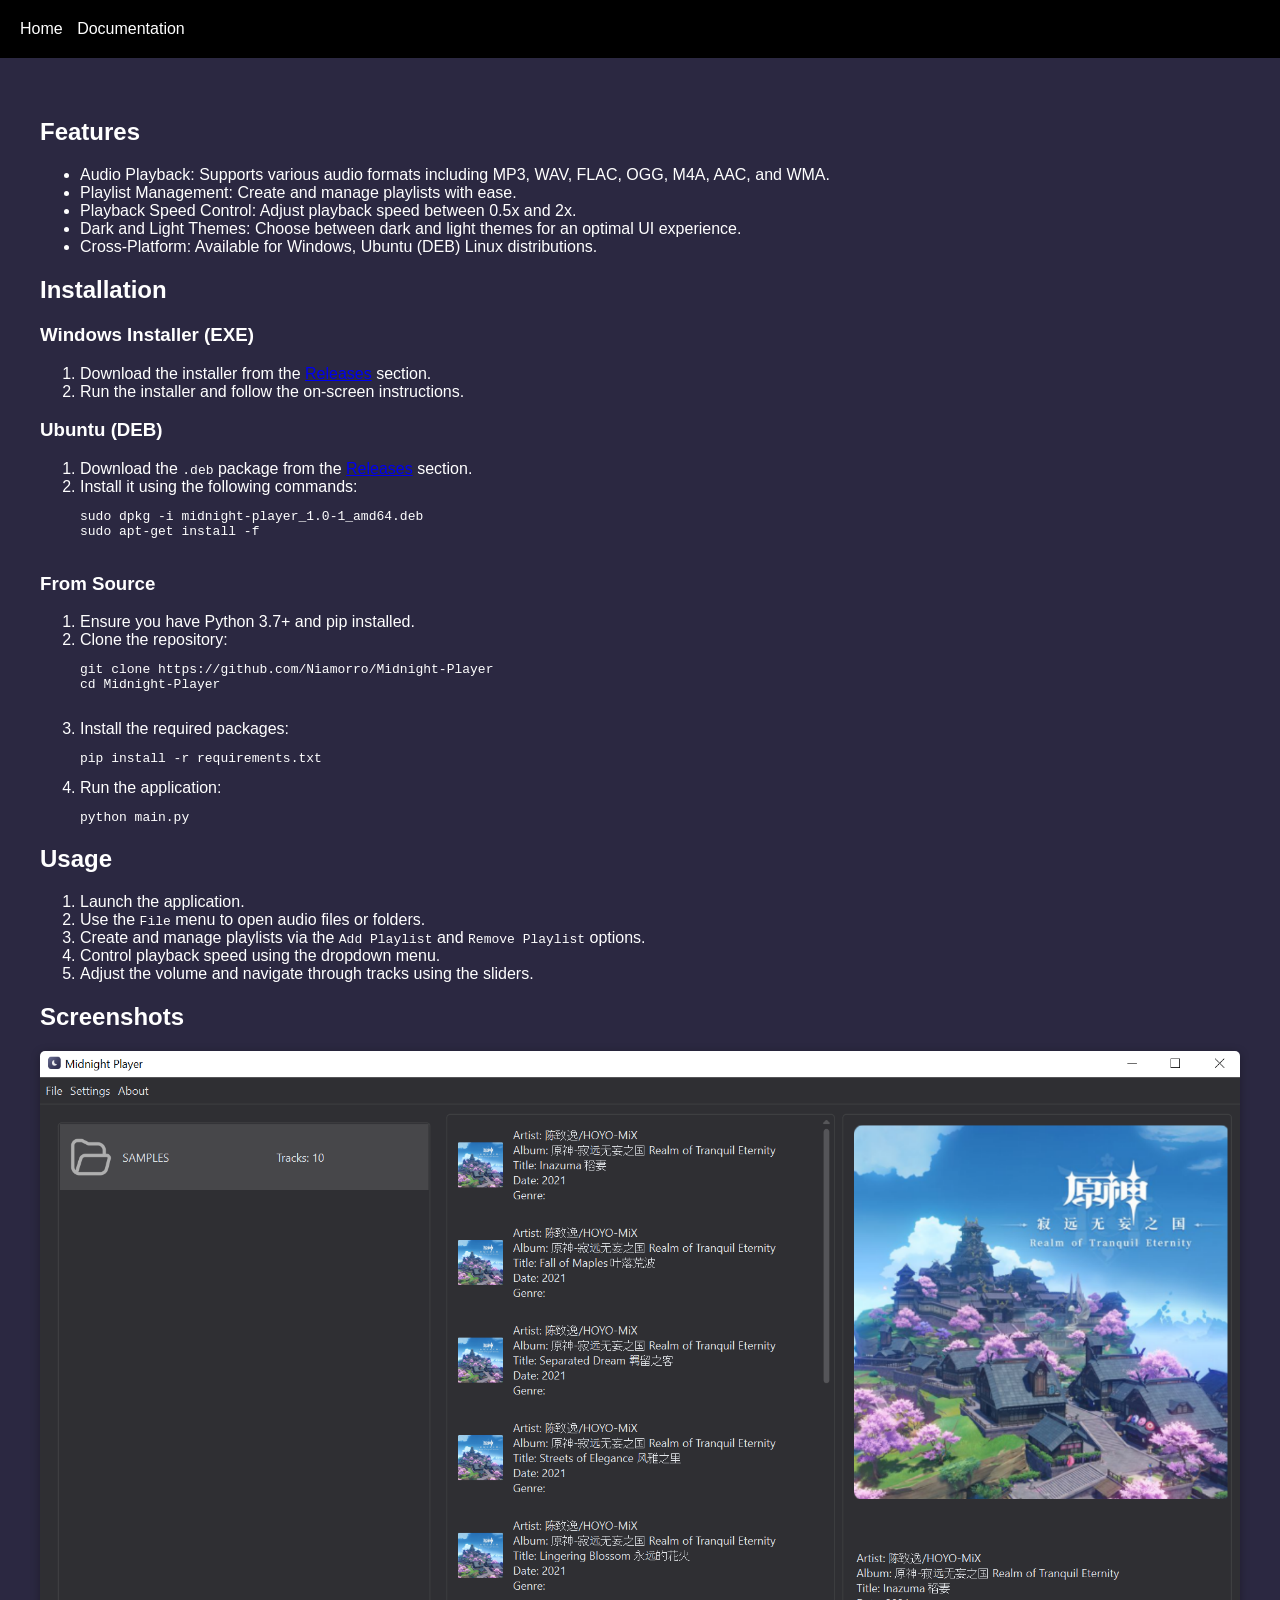
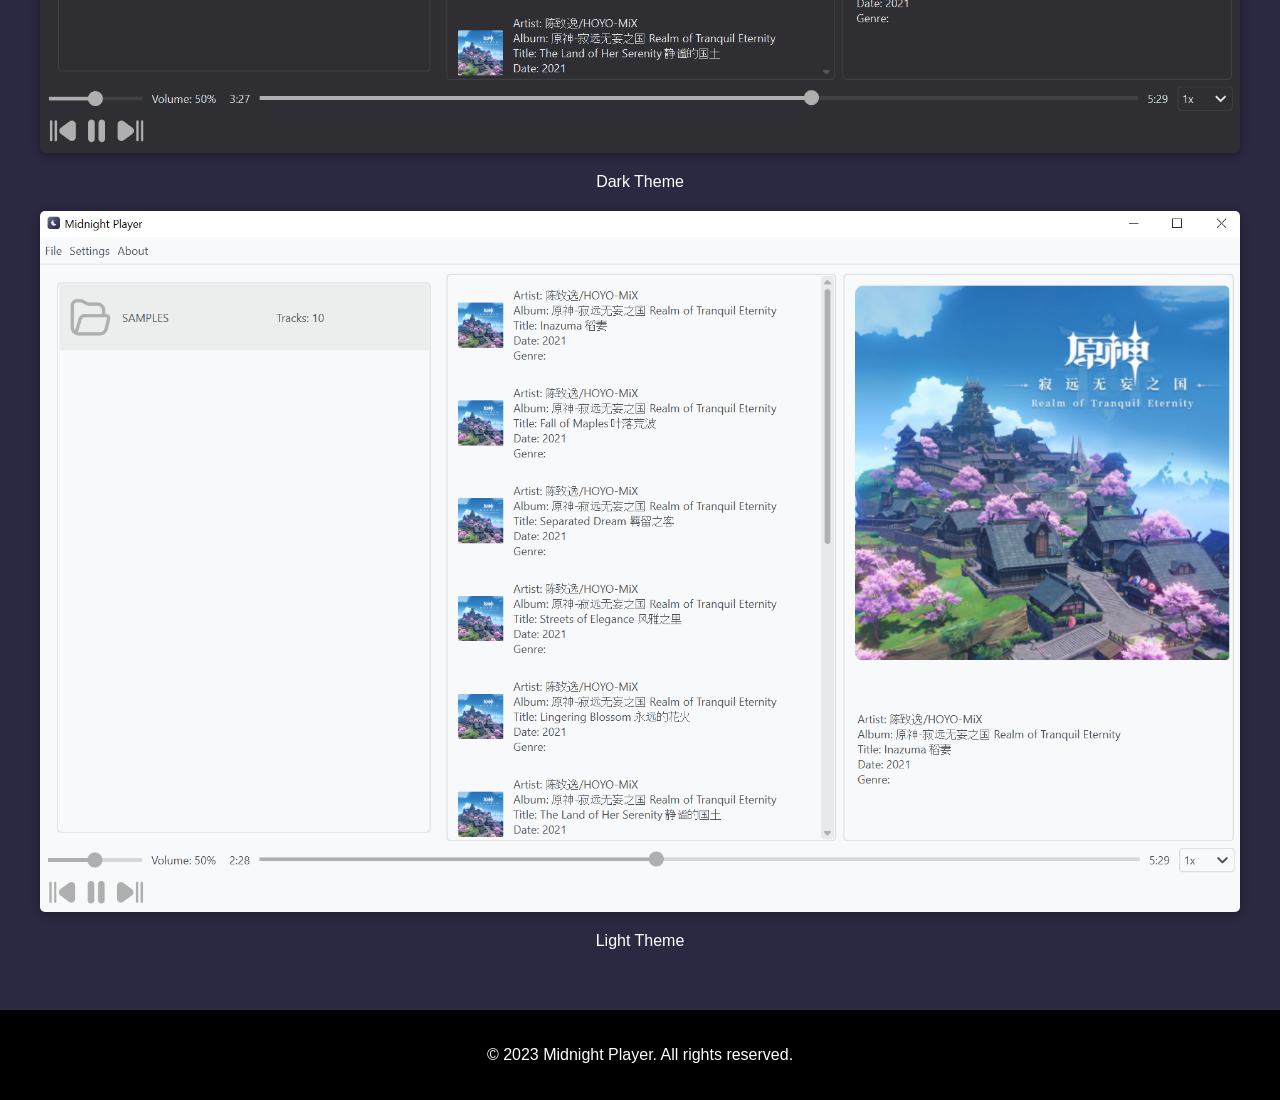
<file: documentation.html>
<!-- documentation.html -->
<!DOCTYPE html>
<html lang="en">
<head>
    <meta charset="UTF-8">
    <meta name="viewport" content="width=device-width, initial-scale=1.0">
    <title>Midnight Player - Documentation</title>
    <link rel="stylesheet" href="style.css">
</head>
<body>
    <header>
        <nav>
            <ul>
                <li><a href="index.html">Home</a></li>
                <li><a href="documentation.html">Documentation</a></li>
            </ul>
        </nav>
    </header>

    <main>
        <section>
            <h2>Features</h2>
            <ul>
                <li>Audio Playback: Supports various audio formats including MP3, WAV, FLAC, OGG, M4A, AAC, and WMA.</li>
                <li>Playlist Management: Create and manage playlists with ease.</li>
                <li>Playback Speed Control: Adjust playback speed between 0.5x and 2x.</li>
                <li>Dark and Light Themes: Choose between dark and light themes for an optimal UI experience.</li>
                <li>Cross-Platform: Available for Windows, Ubuntu (DEB) Linux distributions.</li>
            </ul>
        </section>

        <section>
            <h2>Installation</h2>
            <h3>Windows Installer (EXE)</h3>
            <ol>
                <li>Download the installer from the <a href="https://github.com/Niamorro/Midnight-Player/releases">Releases</a> section.</li>
                <li>Run the installer and follow the on-screen instructions.</li>
            </ol>

            <h3>Ubuntu (DEB)</h3>
            <ol>
                <li>Download the <code>.deb</code> package from the <a href="https://github.com/Niamorro/Midnight-Player/releases">Releases</a> section.</li>
                <li>Install it using the following commands:
                    <pre>
sudo dpkg -i midnight-player_1.0-1_amd64.deb 
sudo apt-get install -f
                    </pre>
                </li>
            </ol>

            <h3>From Source</h3>
            <ol>
                <li>Ensure you have Python 3.7+ and pip installed.</li>
                <li>Clone the repository:
                    <pre>
git clone https://github.com/Niamorro/Midnight-Player
cd Midnight-Player
                    </pre>
                </li>
                <li>Install the required packages:
                    <pre>pip install -r requirements.txt</pre>
                </li>
                <li>Run the application:
                    <pre>python main.py</pre>
                </li>
            </ol>
        </section>

        <section>
            <h2>Usage</h2>
            <ol>
                <li>Launch the application.</li>
                <li>Use the <code>File</code> menu to open audio files or folders.</li>
                <li>Create and manage playlists via the <code>Add Playlist</code> and <code>Remove Playlist</code> options.</li>
                <li>Control playback speed using the dropdown menu.</li>
                <li>Adjust the volume and navigate through tracks using the sliders.</li>
            </ol>
        </section>

        <section>
            <h2>Screenshots</h2>
            <div class="screenshot">
                <img src="images/dark-theme.png" alt="Dark Theme" class="fade-in">
                <p>Dark Theme</p>
            </div>
            <div class="screenshot">
                <img src="images/light-theme.png" alt="Light Theme" class="fade-in">
                <p>Light Theme</p>
            </div>
        </section>
    </main>

    <footer>
        <p>&copy; 2023 Midnight Player. All rights reserved.</p>
    </footer>
</body>
</html>
</file>
<file: style.css>
/* style.css */
html, body {
    height: 100%;
    margin: 0;
    padding: 0;
}

body {
    display: flex;
    flex-direction: column;
    font-family: Arial, sans-serif;
    background-color: #2b2841;
    color: #fff;
}

header {
    background-color: #000;
    padding: 20px;
}

nav ul {
    list-style-type: none;
    margin: 0;
    padding: 0;
}

nav ul li {
    display: inline;
    margin-right: 10px;
}

nav ul li a {
    color: #fff;
    text-decoration: none;
    transition: color 0.3s;
}

nav ul li a:hover {
    color: #ff5e5e;
}

main {
    flex: 1;
    padding: 40px;
}

.hero {
    background-color: #3f3b5e85;
    background-size: cover;
    background-position: center;
    height: 500px;
    display: flex;
    align-items: center;
    justify-content: center;
    text-align: center;
    position: relative;
}

.hero::before {
    content: '';
    position: absolute;
    top: 0;
    left: 0;
    width: 100%;
    height: 100%;
    background-color: rgba(0, 0, 0, 0.2);
}

.hero-content {
    position: relative;
    z-index: 1;
    padding: 40px;
    border-radius: 10px;
    background-color: rgba(0, 0, 0, 0.2);
    box-shadow: 0 2px 10px rgba(0, 0, 0, 0.3);
    animation: fadeIn 1s ease-in-out;
}

.logo {
    width: 400px;
    margin-bottom: 20px;
    opacity: 0.8;
}

.download-buttons {
    margin-top: 30px;
}

.btn {
    display: inline-block;
    padding: 10px 20px;
    margin: 10px;
    text-decoration: none;
    color: #fff;
    border-radius: 5px;
    transition: transform 0.3s;
}

.btn:hover {
    transform: scale(1.1);
}

.windows-btn {
    background-color: rgba(5, 109, 254, 0.438);
}

.linux-btn {
    background-color: rgba(177, 85, 0, 0.858);
}

section {
    margin: 20px 0;
}

.screenshot {
    text-align: center;
    margin-bottom: 20px;
}

.screenshot img {
    max-width: 100%;
    height: auto;
    border-radius: 5px;
    box-shadow: 0 2px 10px rgba(0, 0, 0, 0.3);
    transition: opacity 0.5s;
}

.screenshot img:hover {
    opacity: 0.8;
}

.fade-in {
    animation: fadeIn 1s ease-in-out;
}

footer {
    background-color: #000;
    color: #fff;
    padding: 20px;
    text-align: center;
}

@keyframes fadeIn {
    0% {
        opacity: 0;
        transform: translateY(20px);
    }
    100% {
        opacity: 1;
        transform: translateY(0);
    }
}

@keyframes pulse {
    0% {
        transform: scale(1);
    }
    50% {
        transform: scale(1.1);
    }
    100% {
        transform: scale(1);
    }
}
</file>
